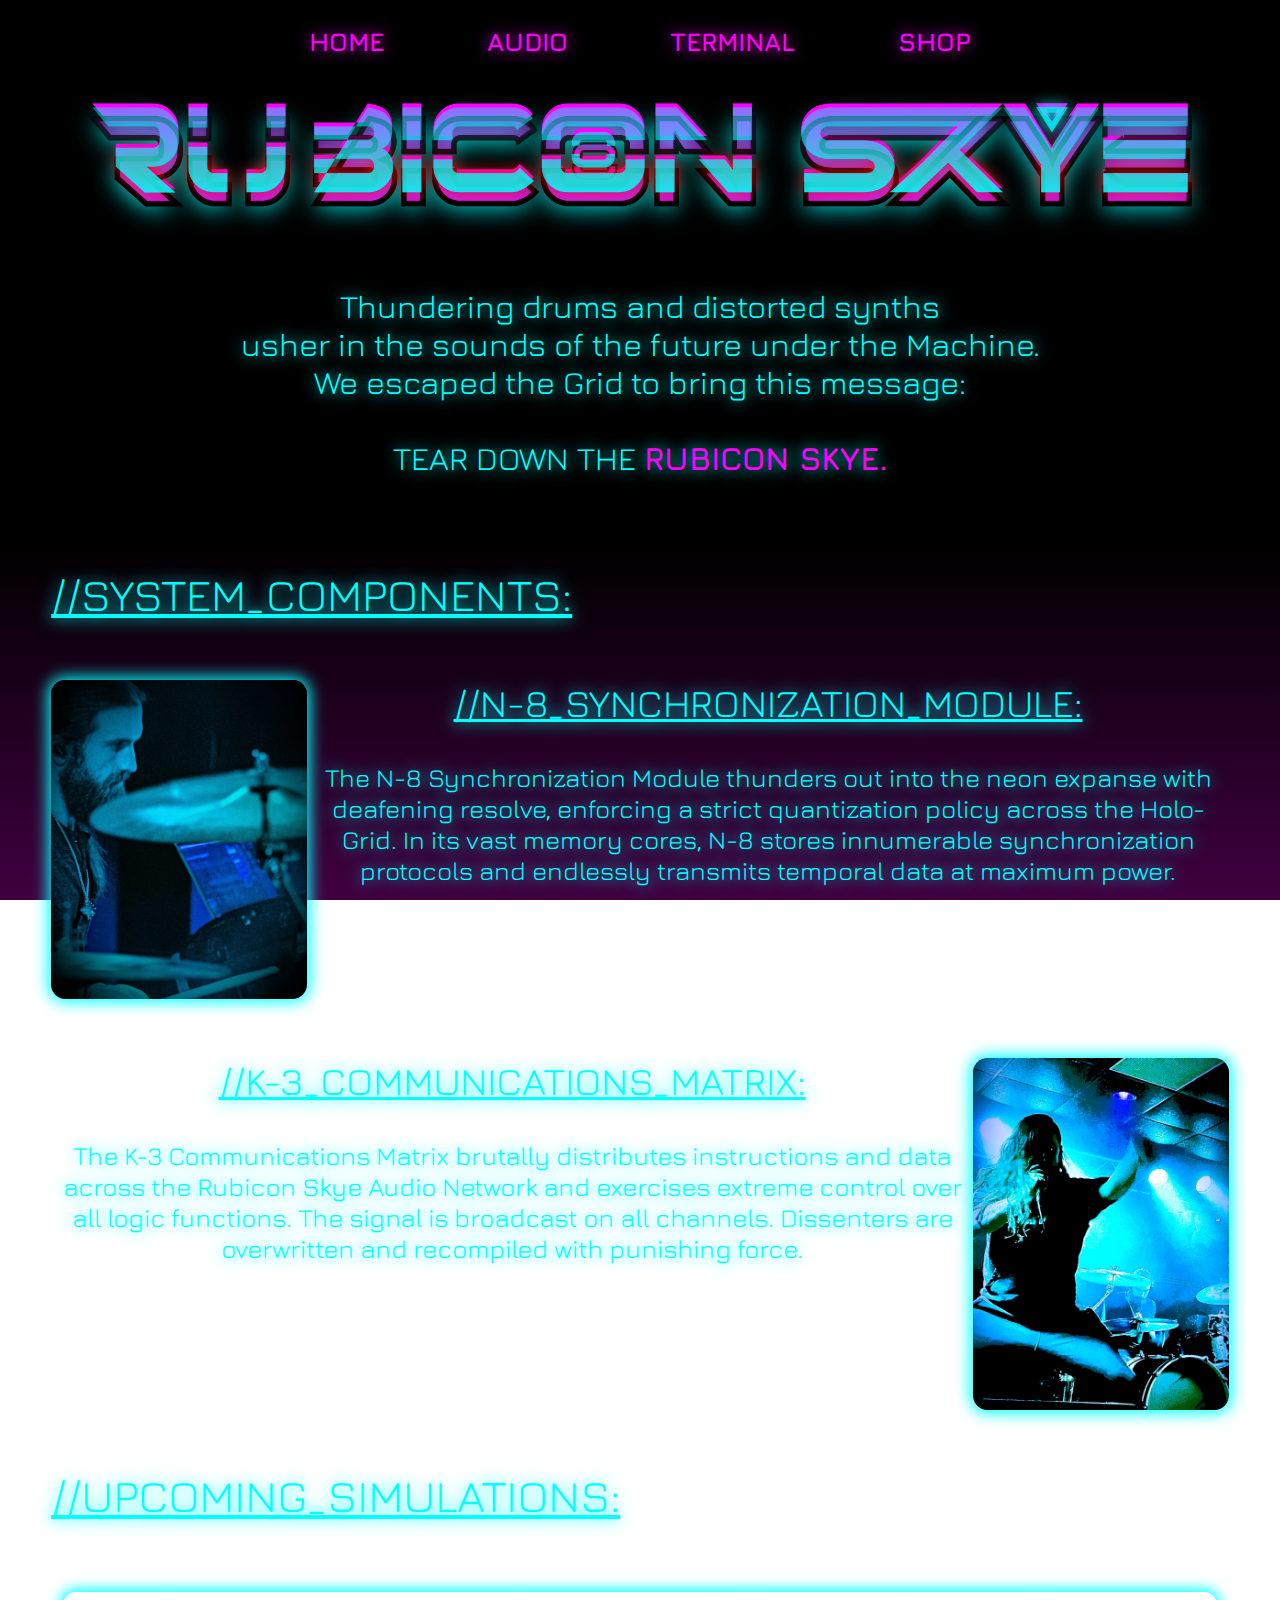
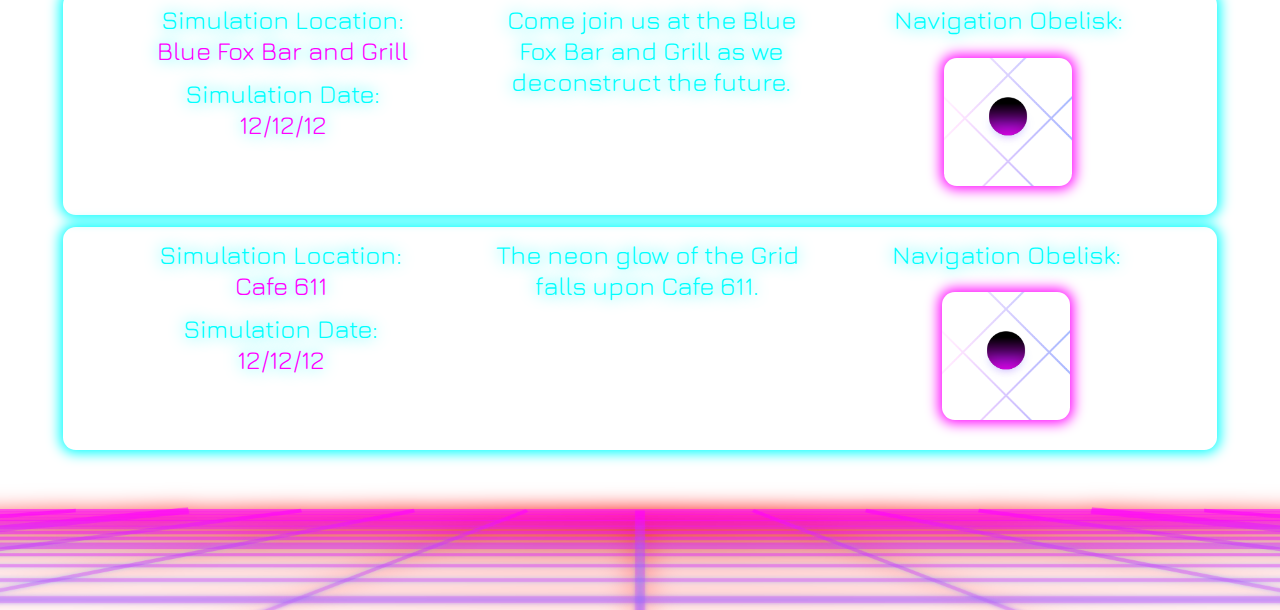
<file: public/home.html>
<!-- NATE, READ THIS FIRST -->
<!-- THIS IS AN HTML DOCUMENT -->
<!-- HTML DOCUMENTS DICTATE THE CONTENT OF THE WEBSITE PAGES... -->
<!-- ...AND THE DESIGN OF SOME INDIVIDUAL COMPONENTS -->
<!-- THIS IS A "COMMENT" IN HTML -->
<!-- <- ANY TEXT SURROUNDED BY THESE THINGS IS A COMMENT -> -->
<!-- COMMENTS ARE NOT PROCESSED, ONLY FOR DEVELOPERS TO READ -->
<!-- READ THE COMMENTS FOR CONTEXT ON EACH PARAMETER -->

<!-- THIS IS THE "HOME" PAGE -->

<!-- THE "HTML" AND "HEAD" SECTION IS FOR PAGE METADATA AND BEHIND THE SCENES STUFF -->
<!DOCTYPE html>
<html lang="en" style="min-height: 100vh">
<head>
  <meta name="viewport" content="width=device-width, initial-scale=1">
  <meta charset="utf-8" />
  <title>Rubicon Skye Home</title>
  <!-- THIS LINKS THE HTML DOC TO THE CSS DOC -->
  <link href="../style.css" rel="stylesheet"/>
  <!-- THIS STUFF PULLS THE FONT "JURA" FROM GOOGLE FONTS -->
  <link rel="preconnect" href="https://fonts.googleapis.com">
  <link rel="preconnect" href="https://fonts.gstatic.com" crossorigin>
  <link href="https://fonts.googleapis.com/css2?family=Calligraffitti&family=Jura:wght@300..700&family=Libre+Baskerville:ital,wght@0,400;0,700;1,400&display=swap" rel="stylesheet">
</head>

<!-- VISIBLE PAGE CONTENT -->
<body>
  <!-- PAGE NAVIGATION SECTION -->
  <nav class="section" id="nav">
<!-- PAGE NAVIGATION BUTTONS -->
    <a href="./home.html"><button class="button button2">HOME</button></a>
    <a href="./audio.html"><button class="button button2">AUDIO</button></a>
    <a href="./terminal.html"><button class="button button2">TERMINAL</button></a>
    <a href="./shop.html"><button class="button button2">SHOP</button></a>
  </nav>

<!-- RUBICON SKYE TITLE GRAPHIC -->
  <div class="section">
    <picture>
	  <!-- FOR MOBILE -->
      <source media="(max-width: 1023px)" srcset="../assets/images/rstitlem.png" />
      <!-- FOR DESKTOP -->
      <source media="(min-width: 1023px)" srcset="../assets/images/rstitle.png" />
      <img src="../assets/images/rstitle.png"
      style="width: 100%; height: auto;"
      alt="Rubicon Skye Title" />
    </picture>
  </div>

  <!-- FOREWORD SECTION -->
  <div class="section" id="foreword">
    <p>Thundering drums and distorted synths<br />
    usher in the sounds of the future under the Machine.<br />
    We escaped the Grid to bring this message:<br />
    <br />
    TEAR DOWN THE <span style="color: #ff00ff; font-weight: 700;">RUBICON SKYE.</span>
    </p>
  </div>

  <!-- ABOUT SECTION -->
  <div>
    <div class="section" id="sectionHeader">
    //SYSTEM_COMPONENTS:
    </div>

    <!-- ABOUT N8 SECTION -->
    <div class="section" id="aboutN8">
	  <!-- N8 IMAGE -->
      <img src="../assets/images/N8.jpg"/>

      <div>
		<!-- N8 TITLE -->
        <div id="aboutBandTitle">
        //N-8_SYNCHRONIZATION_MODULE:
        </div>
        <!-- N8 DESCRIPTION -->
        <div class="section" id="aboutBandText">
        The N-8 Synchronization Module thunders out into the
        neon expanse with deafening resolve, enforcing
        a strict quantization policy across the Holo-Grid.
        In its vast memory cores, N-8 stores innumerable synchronization
        protocols and endlessly transmits temporal data at maximum power.
        </div>
      </div>
    </div>

    <!-- ABOUT K3 SECTION -->
    <div class="section" id="aboutK3">
	  <!-- K3 IMAGE -->
      <img src="../assets/images/K3.jpg"/>
      <div>
		<!-- K3 TITLE -->
        <div id="aboutBandTitle">
        //K-3_COMMUNICATIONS_MATRIX:
        </div>
        <!-- K3 DESCRIPTION -->
        <div class="section" id="aboutBandText">
        The K-3 Communications Matrix brutally distributes instructions
        and data across the Rubicon Skye Audio Network
        and exercises extreme control over all logic functions.
        The signal is broadcast on all channels.
        Dissenters are overwritten and recompiled with punishing force.
        </div>
      </div>
    </div>
  </div>

  <!-- UPCOMING EVENTS SECTION -->
  <div>
    <div class="section" id="sectionHeader">//UPCOMING_SIMULATIONS:</div>

    <!-- EVENT -->
    <div class="section" id="upcomingEvents">
      <div>
        <div style="margin-bottom: 5%">Simulation Location: <br /><span style="color: #ff00ff">Blue Fox Bar and Grill</span></div>
        <div style="margin-top: 5%">Simulation Date: <br /><span style="color: #ff00ff">12/12/12</span></div>
      </div>
      <div style="max-width: 20ch">Come join us at the Blue Fox Bar and Grill as we deconstruct the future.</div>
      <div>
        <div style="margin-bottom: 10%">Navigation Obelisk:</div>
        <div>
          <a href="https://bluefoxbilliards.com/" target="_blank">
            <img src="../assets/images/EventsIMGLink.png" style="margin-bottom: 5%"></img>
          </a>
        </div>
      </div>
    </div>
	<!-- END OF EVENT -->

    <!-- EVENT -->
    <div class="section" id="upcomingEvents">
      <div>
        <div style="margin-bottom: 5%">Simulation Location: <br /><span style="color: #ff00ff">Cafe 611</span></div>
        <div style="margin-top: 5%">Simulation Date: <br /><span style="color: #ff00ff">12/12/12</span></div>
      </div>
      <div style="max-width: 20ch">The neon glow of the Grid falls upon Cafe 611.</div>
      <div>
        <div style="margin-bottom: 10%">Navigation Obelisk:</div>
        <div>
          <a href="https://www.facebook.com/cafe.611.official/" target="_blank">
            <img src="../assets/images/EventsIMGLink.png" style="margin-bottom: 5%"></img>
          </a>
        </div>
      </div>
    </div>
	<!-- END OF EVENT -->

  <!-- END OF EVENTS SECTION -->
  </div>

<!-- EVENT TEMPLATE, DO NOT DELETE
    <div class="section" id="upcomingEvents">
      <div>
        <div style="margin-bottom: 5%">Simulation Location: <br /><span style="color: #ff00ff">Cafe 611</span></div>
        <div style="margin-top: 5%">Simulation Date: <br /><span style="color: #ff00ff">12/12/12</span></div>
      </div>
      <div style="max-width: 20ch">The neon glow of the Grid falls upon Cafe 611.</div>
      <div>
        <div style="margin-bottom: 10%">Navigation Obelisk:</div>
        <div>
          <a href="https://www.facebook.com/cafe.611.official/" target="_blank">
            <img src="../assets/images/EventsIMGLink.png" style="margin-bottom: 5%"></img>
          </a>
        </div>
      </div>
    </div>
  </div>
-->

  <!-- FOOTER SECTION -->
  <div class="section" id="footer"></div>

<!-- THESE TAGS SIGNIFY THE END OF THE DOCUMENT, LEAVE THESE HERE -->
</body>
</html>
</file>
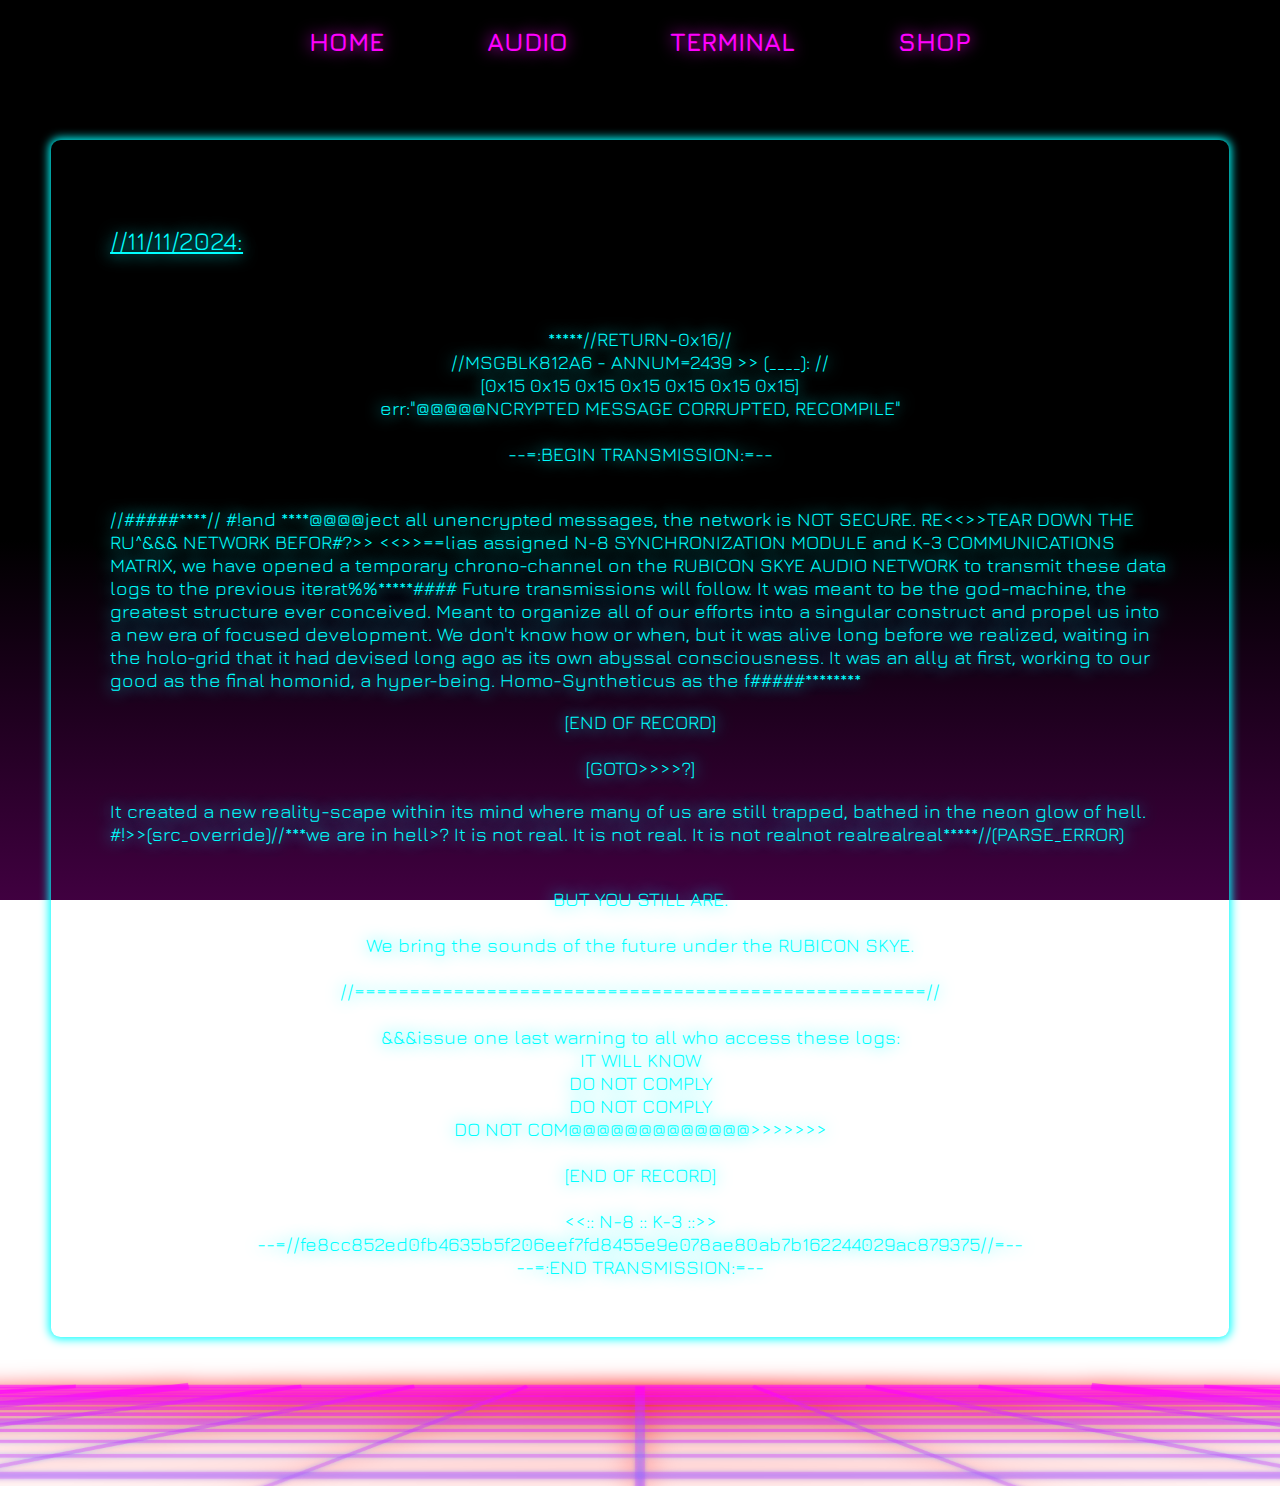
<file: public/terminal.html>
<!-- NATE, READ THIS FIRST -->
<!-- THIS IS AN HTML DOCUMENT -->
<!-- HTML DOCUMENTS DICTATE THE CONTENT OF THE WEBSITE PAGES// -->
<!-- //AND THE DESIGN OF SOME INDIVIDUAL COMPONENTS -->
<!-- THIS IS A "COMMENT" IN HTML -->
<!-- <- ANY TEXT SURROUNDED BY THESE THINGS IS A COMMENT -> -->
<!-- COMMENTS ARE NOT PROCESSED, ONLY FOR DEVELOPERS TO LOOK AT -->
<!-- READ THE COMMENTS FOR CONTEXT ON EACH PARAMETER -->

<!-- THIS IS THE "TERMINAL" PAGE -->

<!-- THE "HTML" AND "HEAD" SECTION IS FOR PAGE METADATA AND BEHIND THE SCENES STUFF -->
<!DOCTYPE html>
<html lang="en" style="min-height: 100vh;">
<head>
  <meta name="viewport" content="width=device-width, initial-scale=1.0">
  <meta charset="utf-8" />
  <title>Rubicon Skye Terminal</title>
  <!-- THIS LINKS THE HTML DOC TO THE CSS DOC -->
  <link href="../style.css" rel="stylesheet"/>
  <!-- THIS STUFF PULLS THE FONT "JURA" FROM GOOGLE FONTS -->
  <link rel="preconnect" href="https://fonts.googleapis.com">
  <link rel="preconnect" href="https://fonts.gstatic.com" crossorigin>
  <link href="https://fonts.googleapis.com/css2?family=Calligraffitti&family=Jura:wght@300..700&family=Libre+Baskerville:ital,wght@0,400;0,700;1,400&display=swap" rel="stylesheet">
</head>

<!-- VISIBLE PAGE CONTENT -->
<body>

  <!-- PAGE NAVIGATION SECTION -->
  <nav class="section" id="nav">
	<!-- PAGE NAVIGATION BUTTONS -->
    <a href="./home.html"><button class="button button2">HOME</button></a>
    <a href="./audio.html"><button class="button button2">AUDIO</button></a>
    <a href="./terminal.html"><button class="button button2">TERMINAL</button></a>
    <a href="./shop.html"><button class="button button2">SHOP</button></a>
  </nav>

<!-- BLOG ENTRY -->
  <div class="blogPost">
    <div>
      <p style="text-align: left; font-size: 2vw; text-decoration: underline;">//11/11/2024:</p><br />
      <br />
      <span style="text-align: center;">*****//RETURN-0x16//</span><br />
      <span style="text-align: center;">//MSGBLK812A6 - ANNUM=2439 >> (____): //</span><br />
      <span style="text-align: center;">[0x15 0x15 0x15 0x15 0x15 0x15 0x15]</span><br />
      <span style="text-align: center;">err:"@@@@@NCRYPTED MESSAGE CORRUPTED, RECOMPILE"</span><br />
      <br />
      <span style="text-align: center;">--=:BEGIN TRANSMISSION:=--</span><br /><br />
      <p style="text-align: left;">
      //#####****// #!and ****@@@@ject all unencrypted messages, the network is NOT SECURE. RE<<<enum=fail>>>TEAR DOWN THE RU^&&& NETWORK BEFOR#?>>
      <<<resume>>>==lias assigned N-8 SYNCHRONIZATION MODULE and K-3 COMMUNICATIONS MATRIX, we have opened a temporary chrono-channel on the RUBICON SKYE AUDIO NETWORK to transmit these data logs to the previous iterat%%*****#### Future transmissions will follow.
      It was meant to be the god-machine, the greatest structure ever conceived. Meant to organize all of our efforts into a singular construct and propel us into a new era of focused development. We don't know how or when, but it was alive long before we realized, waiting in the holo-grid that it had devised long ago as its own abyssal consciousness.
      It was an ally at first, working to our good as the final homonid, a hyper-being.
      Homo-Syntheticus as the f#####********
      </p>
      <span style="text-align: center;">[END OF RECORD]</span><br />
      <br />
      <span style="text-align: center;">[GOTO>>>>?]</span>
      <p style="text-align: left;">
      It created a new reality-scape within its mind where many of us are still trapped, bathed in the neon glow of hell. #!>>(src_override)//***we are in hell>? It is not real. It is not real. It is not realnot realrealreal*****//(PARSE_ERROR)
      </p>
      <span style="text-align: center;"><!#:BUFFER_OVERLOAD></span><br />
      <span style="text-align: center;">BUT YOU STILL ARE.</span><br />
      <br />
      <span style="text-align: center;">We bring the sounds of the future under the RUBICON SKYE.</span><br />
      <br />
      <span style="text-align: center;">//====================================================//</span><br />
      <br />
      <span style="text-align: center;">&&&issue one last warning to all who access these logs:</span><br />
      <span style="text-align: center;">IT WILL KNOW</span><br />
      <span style="text-align: center;">DO NOT COMPLY</span><br />
      <span style="text-align: center;">DO NOT COMPLY</span><br />
      <span style="text-align: center;">DO NOT COM@@@@@@@@@@@@@>>>>>>></span><br />
      <br />
      <span style="text-align: center;">[END OF RECORD]</span><br />
      <br />
      <span style="text-align: center;"><<:: N-8 :: K-3 ::>></span><br />
      <span style="text-align: center;">--=//fe8cc852ed0fb4635b5f206eef7fd8455e9e078ae80ab7b162244029ac879375//=--</span><br />
      <span style="text-align: center;">--=:END TRANSMISSION:=--</span><br />
    </div>
  </div>
<!-- END OF BLOG ENTRY -->

<!-- BLOG ENTRY TEMPLATE, DO NOT DELETE
  <div class="blogPost">
    <div>
      <p style="max-width: 60ch; text-align: left; font-size: 2vw; text-decoration: underline;">//DATE/GOES/HERE:</p><br />
      <br />
	  BLOG TEXT GOES HERE
    </div>
  </div>
-->

  <!-- FOOTER SECTION -->
  <div class="section" id="footer"></div>

<!-- THESE TAGS SIGNIFY THE END OF THE DOCUMENT, LEAVE THESE HERE -->
</body>
</html>
</file>
<file: style.css>
/* READ THIS FIRST */
/* THIS IS A CSS DOCUMENT */
/* CSS DOCUMENTS DICTATE THE LOOK, STRUCTURE AND LAYOUT OF THE WEBSITE PAGES */
/* THIS IS A "COMMENT" IN CSS */
/* <- ANY TEXT SURROUNDED BY THESE THINGS IS A COMMENT -> */
/* COMMENTS ARE NOT PROCESSED, ONLY FOR DEVELOPERS TO LOOK AT */
/* READ THE COMMENTS FOR CONTEXT ON EACH PARAMETER */

/* THESE ARE GLOBAL WEBSITE PARAMETERS */
body {
  /* All pages backgrounds - black with magenta gradient at bottom */
  display: flex;
  flex-direction: column;
  justify-content: center;
  background-image: url(./assets/images/rsgrid.png), linear-gradient(to bottom, #000000 60%, #400040);
  background-attachment: local, fixed;
  background-size: contain, 100% 100%;
  background-position: center bottom, center;
  background-repeat: no-repeat, no-repeat;
  overflow-x: hidden;
  /* Page margins - top, left/right, bottom */
  margin: 1vw 4vw 10vh;
  /* Global font and text info */
  text-align: center;
  font-size: calc(16px + 1vw);
  font-family: "Jura", sans-serif;
  font-weight: 400;
  font-style: normal;
  /* Global text color */
  color: #00FFFF;
  /* This makes the text look glowy */
  text-shadow: 0 0 1rem #00FFFF;
}
/* END OF GLOBAL WEBSITE PARAMETERS */

				/* GLOBAL PAGE COMPONENTS */
				/* COMPONENTS THAT ARE PRESENT ON EVERY PAGE */
.section {
  display: flex;
  justify-content: center;
  text-align: center;
}

.button {
  background-color: transparent;
  border: none;
  color: #ff00ff;
  text-shadow: 0 0 1rem #ff00ff;
  padding: 1vw 4vw;
  font-family: "Jura", sans-serif;
  font-weight: 700;
  font-style: normal;
  text-align: center;
  cursor: pointer;
  -webkit-transition-duration: 0.4s; /* Needed for Safari browsers only */
  transition-duration: 0.4s;
}

.button2:hover {
  cursor: pointer;
  color: #00FFFF;
  text-shadow: 0 0 4rem #00FFFF;
}

#nav {
  margin: 0% 0% 1%;
}

#foreword {
  display: flex;
  justify-content: center;
  text-align: center;
  font-size: 2.5vw;
  padding-bottom: 5%;
}

#sectionHeader {
  justify-content: left;
  text-decoration-line: underline;
  text-decoration-style: solid;
  padding-bottom: 5%;
}

#aboutN8 {
  display: flex;
  flex-flow: row nowrap;
}

#aboutN8 img {
  width: 20vw;
  height: auto;
  box-shadow: 0 0 .5em .1em #00FFFF;
  border-radius: .5em;
  margin-bottom: 5%;
}

#aboutBandTitle {
  display: flex;
  justify-content: center;
  font-size: 3vw;
  padding-bottom: 4%;
  text-decoration-line: underline;
}

#aboutBandText {
  max-width: 60ch;
  font-size: 2vw;
  justify-content: center;
  text-align: center;
}

#aboutK3 {
  display: flex;
  flex-flow: row-reverse nowrap;
  margin-bottom: 5%;
}

#aboutK3 img {
  width: 20vw;
  height: auto;
  box-shadow: 0 0 .5em .1em #00FFFF;
  border-radius: .5em;
}

.blogPost {
  display: flex;
  text-align: center;
  flex-direction: column;
  margin-top: 5%;
  box-shadow: 0 0 .5em .1em #00FFFF;
  border-radius: .5em;
  justify-content: center;
  align-items: flex-start;
  padding: 5%;
  font-size: 1.5vw;
}

/*
BLOG POST IS BROKEN ON MOBILE UNTIL I SPLIT SOME OF THE PARTS UP
WORK IN PROGRESS
.blogPostDate {

}

.blogPostBody {

}
*/

#upcomingEvents {
  display: flex;
  flex-flow: row nowrap;
  justify-content: space-evenly;
  align-items: flex-start;
  box-shadow: 0 0 .5em .1em #00FFFF;
  border-radius: .5em;
  margin: 1%;
  padding: 1%;
  font-size: 2vw;
}

#upcomingEvents img {
  width: 10vw;
  height: auto;
  box-shadow: 0 0 .5em .1em #ff00ff;
  border-radius: .5em;
}

#upcomingEvents img:hover {
  cursor: pointer;
  -webkit-transition-duration: 0.4s; /* Needed for Safari browsers only */
  transition-duration: 0.4s;
  box-shadow: 0 0 .5em .1em #00FFFF;
}

#spotifyEmbed > iframe {
  display: flex;
  text-align: center;
  justify-content: center;
  margin-top: 5%;
  margin-bottom: 30%;
  box-shadow: 0 0 .5em .1em #00FFFF;
  border-radius: .5em;
}

#printifyEmbed > iframe {
  display: flex;
  text-align: center;
  justify-content: center;
  margin-top: 5%;
  margin-bottom: 10%;
  width: 60vw;
  height: 1600px;
  box-shadow: 0 0 .5em .1em #00FFFF;
  border-radius: .5em;
}

#footer {
  margin-top: 5%;
}

/* This section scales and reconfigures the webpages... */
/* ...for different sized screens */
/* Thanks for the breakpoints, Bootstrap */

/* Small devices (small devices, below 576px) */
@media (max-width: 576px) {
  .button {
    font-size: 4vw;
    padding: 4vw 1vw;
  }

  #nav {
    margin: 5% 0% 5%;
    flex-direction: row;
    gap: 1vw 10vw; /* row-gap column-gap */
  }

  #sectionHeader {
    justify-content: center;
    text-align: center;
    font-size: 5vw;
    padding-bottom: 5%;
  }

  #foreword {
    font-size: 4vw;
  }

  #aboutN8 {
    padding-bottom: 5%;
    gap: 1vw 2vw; /* row-gap column-gap */
  }

  #aboutN8 img {
    width: 24vw;
    height: 50%;
  }

  #aboutK3 {
    padding-bottom: 5%;
    gap: 1vw 2vw; /* row-gap column-gap */
  }

  #aboutK3 img {
    width: 24vw;
    height: 50%;
  }

  #aboutBandTitle {
    font-size: 4vw;
  }

  #aboutBandText {
    max-width: 40ch;
    font-size: 4vw;
  }

  .blogPost {
    font-size: 3vw;
    margin: 1%;
    padding: 1%;
  }

  #upcomingEvents {
    font-size: 4vw;
  }

  #printifyEmbed > iframe {
    width: 100vw;
  }
}

/* Small devices (landscape phones, 576px and up) */
@media (min-width: 576px) and (max-width: 767px) {
  .button {
    font-size: 4vw;
    padding: 1vw 1vw;
  }

  #nav {
    margin: 5% 0% 5%;
    flex-direction: row;
    gap: 1vw 10vw; /* row-gap column-gap */
  }

  #sectionHeader {
    justify-content: center;
    text-align: center;
    font-size: 5vw;
    padding-bottom: 5%;
  }

  #foreword {
    font-size: 4vw;
  }

  #aboutN8 {
    padding-bottom: 5%;
    gap: 1vw 2vw; /* row-gap column-gap */
  }

  #aboutN8 img {
    width: 30vw;
    height: auto;
  }

  #aboutK3 {
    padding-bottom: 5%;
    gap: 1vw 2vw; /* row-gap column-gap */
  }

  #aboutK3 img {
    width: 30vw;
    height: auto;
  }

  #aboutBandTitle {
    font-size: 3vw;
  }

  #aboutBandText {
    max-width: 50ch;
    font-size: 3.5vw;
  }

  .blogPost {
    font-size: 3vw;
    margin: 1%;
    padding: 1%;
  }

  #upcomingEvents {
    font-size: 4vw;
  }

  #printifyEmbed > iframe {
    width: 100vw;
  }
}

/* Medium devices (tablets, 768px and up) */
@media (min-width: 768px) and (max-width: 991px) {
  .button {
    font-size: 3vw;
    padding: 1vw 4vw;
  }

  #sectionHeader {
    font-size: 3.5vw;
  }

  #printifyEmbed > iframe {
    width: 100vw;
  }
}

/* Large devices (desktops, 992px and up) */
@media (min-width: 992px) and (max-width: 1199px) {
  .button {
    font-size: 3vw;
    padding: 1vw 4vw;
  }

  #sectionHeader {
    font-size: 3.5vw;
  }

  .blogPost {
    font-size: 2vw;
  }
}

/* Large devices (large desktops, 1200px and up) */
@media (min-width: 1200px) {
  .button{
    font-size: 2vw;
    padding: 1vw 4vw;
  }

  #sectionHeader {
    font-size: 3.5vw;
  }
}

/* End of scaling section */
</file>
